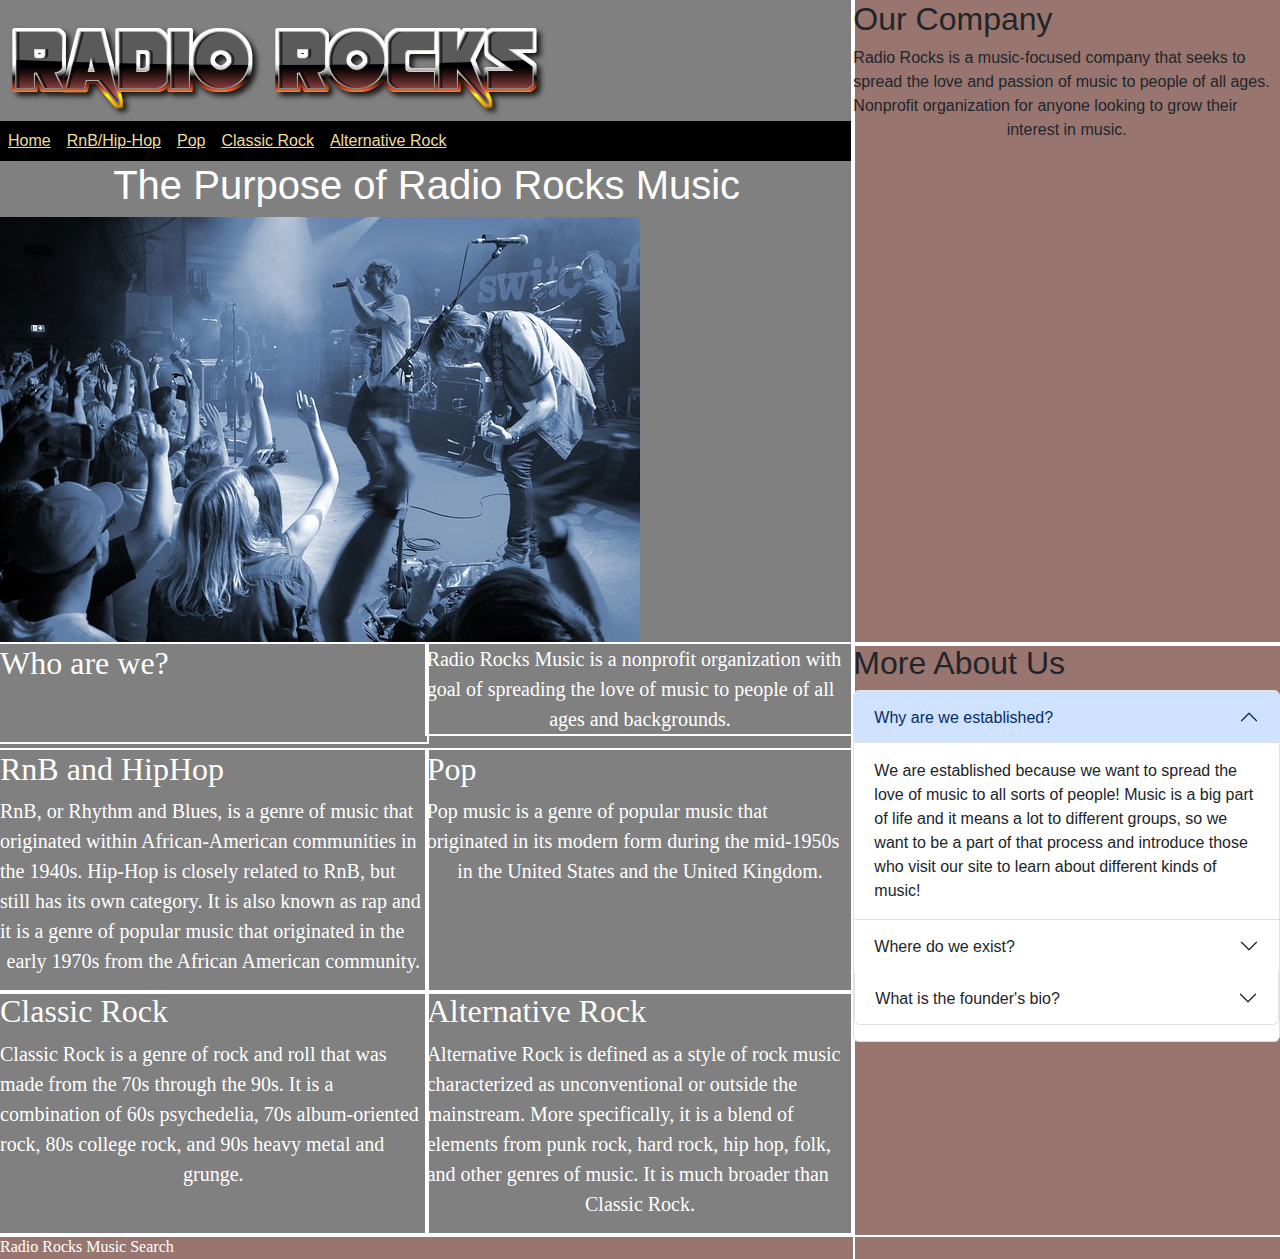
<file: index.html>
<!DOCTYPE html>
<html lang="en">
<head>
    <title>About Radio Rocks</title>
    <meta charset="utf-8">
  <meta name="viewport" content="width=device-width, initial-scale=1">
  <link href="https://cdn.jsdelivr.net/npm/bootstrap@5.3.3/dist/css/bootstrap.min.css" rel="stylesheet">
  <script src="https://cdn.jsdelivr.net/npm/bootstrap@5.3.3/dist/js/bootstrap.bundle.min.js"></script>
    <link href="musicweb_styles.css" rel="stylesheet">
    <link href="musicwebgrids.css" rel="stylesheet">
    <!--
        New Perspectives on HTML5 and CSS3, 8th Edition
        Tutorial 3
        Tutorial Case
        
        About Pandaisia Chocolates Page
        Author: 
        Date:   
    
        Filename: pc_about.html
     -->
    <meta charset="utf-8">
    
    <style>
ul {
  list-style-type: none;
  margin: 0;
  padding: 0;
  overflow: hidden;
  background-color: #000000;
}

    li {
  float: left;
}
    
    li a {
  display: block;
  padding: 8px;
  background-color: #000000;
}

li a:hover {
  background-color: #FFFFFF;
}

* {
  box-sizing: border-box;
}

.column {
  float: left;
  width: 50%;
  padding: 10px;
  height: 300px; /* Should be removed. Only for demonstration */
}

</style>

    
    

<body>
   <header>
       <img src="coollogo_com-231121909.png" alt="Radio Rocks">
       <nav class="horizontalNavigation">
          <ul>
             <li><a href="#">Home</a></li>
             <li><a href="RnBHip-Hop.html">RnB/Hip-Hop</a></li>
             <li><a href="Pop.html">Pop</a></li>
             <li><a href="ClassicRock.html">Classic Rock</a></li>
             <li><a href="AlternativeRock.html">Alternative Rock</a></li>
          </ul>
       </nav>
       <h1>The Purpose of Radio Rocks Music</h1>    
        <img src="RockBand.jpg" alt="Rock Band" class="center"/>
    </header>
    
    <article>
       <h2>Our Company</h2>
       <!--<img src="pc_photo6.png" alt="" />-->
       <p>Radio Rocks is a music-focused company that seeks to spread the love and passion of music to people of all ages. Nonprofit organization for anyone looking to grow their interest in music.</p>
       <p></p>
   </article>
   
  <section>
   <h2>Who are we?</h2>
    <p>Radio Rocks Music is a nonprofit organization with goal of spreading the love of music to people of all ages and backgrounds. </p>
   <article>
      <h2>RnB and HipHop</h2>
      <p>RnB, or Rhythm and Blues, is a genre of music that originated within African-American communities in the 1940s. Hip-Hop is closely related to RnB, but still has its own category. It is also known as rap and it is a genre of popular music that originated in the early 1970s from the African American community.</p>
   </article>
   <article>
      <h2>Pop</h2>
      <p>Pop music is a genre of popular music that originated in its modern form during the mid-1950s in the United States and the United Kingdom.</p>
   </article>
   <article>
      <h2>Classic Rock</h2>
      <p>Classic Rock is a genre of rock and roll that was made from the 70s through the 90s. It is a combination of 60s psychedelia, 70s album-oriented rock, 80s college rock, and 90s heavy metal and grunge.</p>
   </article>
   <article>            
      <h2>Alternative Rock</h2>
      <p>Alternative Rock is defined as a style of rock music characterized as unconventional or outside the mainstream. More specifically, it is a blend of elements from punk rock, hard rock, hip hop, folk, and other genres of music. It is much broader than Classic Rock.</p>
   </article>
</section>

   
   <aside>
      <h2>More About Us</h2>
       <div class="accordion" id="accordionExample">
  <div class="accordion-item">
    <h2 class="accordion-header" id="headingOne">
      <button class="accordion-button" type="button" data-bs-toggle="collapse" data-bs-target="#collapseOne" aria-expanded="true" aria-controls="collapseOne">
        Why are we established?
      </button>
    </h2>
    <div id="collapseOne" class="accordion-collapse collapse show" aria-labelledby="headingOne" data-bs-parent="#accordionExample">
      <div class="accordion-body">
        We are established because we want to spread the love of music to all sorts of people! Music is a big part of life and it means a lot to different groups, so we want to be a part of that process and introduce those who visit our site to learn about different kinds of music!
      </div>
    </div>
  </div>
  <div class="accordion-item">
    <h2 class="accordion-header" id="headingTwo">
      <button class="accordion-button collapsed" type="button" data-bs-toggle="collapse" data-bs-target="#collapseTwo" aria-expanded="false" aria-controls="collapseTwo">
        Where do we exist?
      </button>
    </h2>
    <div id="collapseTwo" class="accordion-collapse collapse" aria-labelledby="headingTwo" data-bs-parent="#accordionExample">
      <div class="accordion-body">
        We are primarily an online service for people. We currently do not have any physical locations, but hopefully one day in the future we can! The creator of this site is from Orange County, CA, specifically the Cerritos area!
    </div>
  </div>
  <div class="accordion-item">
    <h2 class="accordion-header" id="headingThree">
      <button class="accordion-button collapsed" type="button" data-bs-toggle="collapse" data-bs-target="#collapseThree" aria-expanded="false" aria-controls="collapseThree">
        What is the founder's bio?
      </button>
    </h2>
    <div id="collapseThree" class="accordion-collapse collapse" aria-labelledby="headingThree" data-bs-parent="#accordionExample">
      <div class="accordion-body">
        The founder's name is Elizabeth Arellano and she is a student at Cerritos College. She currently plays 4 instruments and can sing, so music means a lot to her! She originally took lessons to play the piano, but she self-taught herself how to play the guitar and bass. Elizabeth just started learning the drums and is being both self-taught and having her father, who is also a drummer, give her tips and tricks.
    </div>
  </div>
</div>
      <dl>
       <dt></dt>
       <dd></dd>
       <dt></dt>
       <dd></dd>
       <dt></dt>
       <dd></dd>
       <dt></dt>
       <dd></dd>
       <dt></dt>
       <dd></dd>
       <dt></dt>
       <dd></dd>
       <dt></dt>
       <dd></dd>
      </dl>
   </aside>
      
   <footer>
    Radio Rocks Music Search
   </footer>
</body>
</html>
</file>
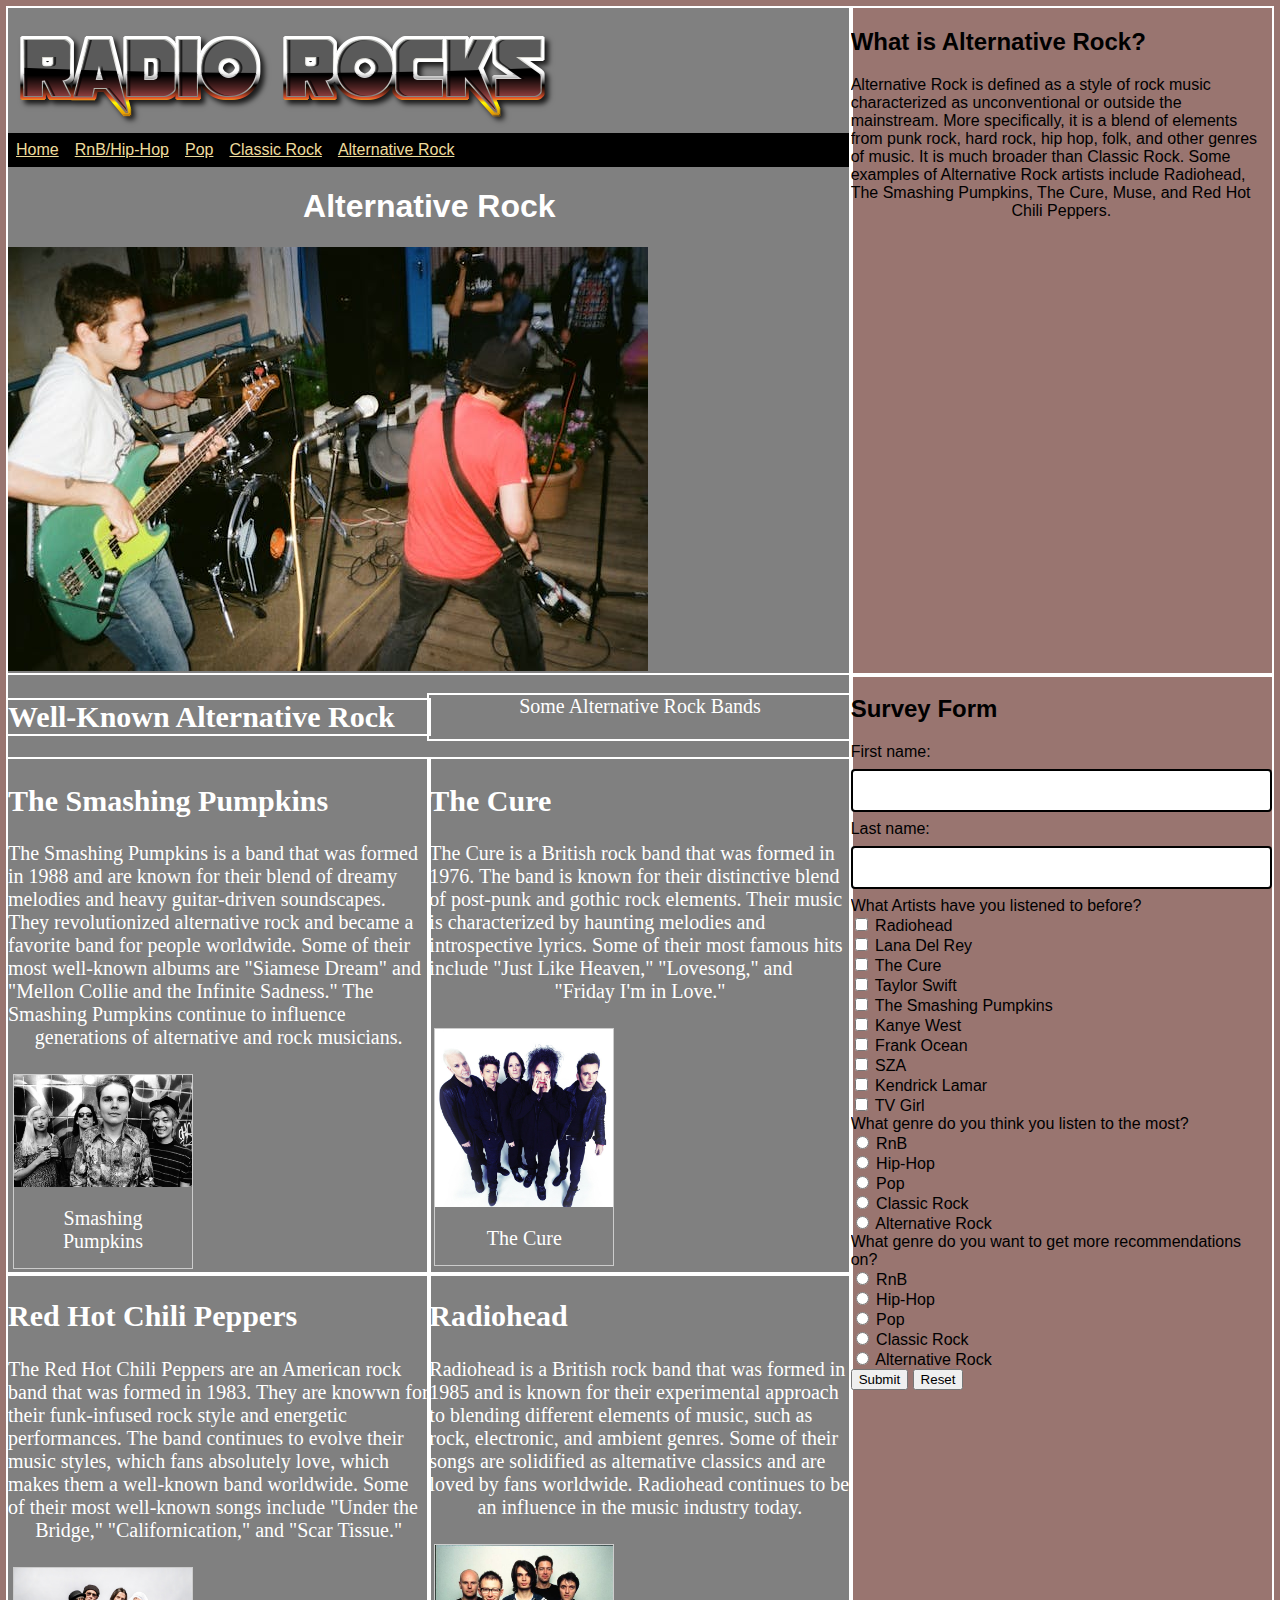
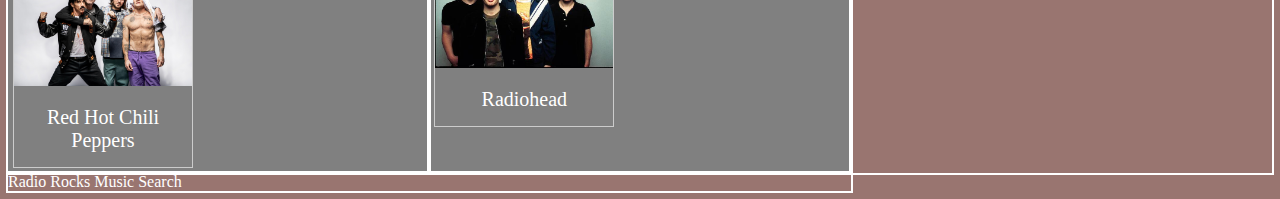
<file: AlternativeRock.html>
<!DOCTYPE html>
<html lang="en">
<head>
    <title>About Radio Rocks</title>
    <link href="musicweb_styles.css" rel="stylesheet">
    <link href="musicwebgrids.css" rel="stylesheet">
    
    <meta charset="utf-8">
<style>
div.gallery {
  margin: 5px;
  border: 1px solid #ccc;
  float: left;
  width: 180px;
}

div.gallery:hover {
  border: 1px solid #777;
}

div.gallery img {
  width: 100%;
  height: auto;
}

div.desc {
  padding: 15px;
  text-align: center;
}
        
ul {
  list-style-type: none;
  margin: 0;
  padding: 0;
  overflow: hidden;
  background-color: #000000;
}

    li {
  float: left;
}
    
    li a {
  display: block;
  padding: 8px;
  background-color: #000000;
}

li a:hover {
  background-color: #FFFFFF;
}

* {
  box-sizing: border-box;
}

.column {
  float: left;
  width: 50%;
  padding: 10px;
  height: 300px; /* Should be removed. Only for demonstration */
}
    
    </style>
    </head>
<body>

   <header>
       <img src="coollogo_com-231121909.png" alt="Radio Rocks">
       <nav class="horizontalNavigation">
          <ul>
             <li><a href="index.html">Home</a></li>
             <li><a href="RnBHip-Hop.html">RnB/Hip-Hop</a></li>
             <li><a href="Pop.html">Pop</a></li>
             <li><a href="ClassicRock.html">Classic Rock</a></li>
             <li><a href="AlternativeRock.html">Alternative Rock</a></li>
          </ul>
       </nav>
       <h1>Alternative Rock</h1>
       <img src="alternativerock.jpg" alt="rnbartists" class="center"/>
    </header>

    <article>
       <h2>What is Alternative Rock?</h2>
       <!--<img src="pc_photo6.png" alt="" />-->
       <p>Alternative Rock is defined as a style of rock music characterized as unconventional or outside the mainstream. More specifically, it is a blend of elements from punk rock, hard rock, hip hop, folk, and other genres of music. It is much broader than Classic Rock. Some examples of Alternative Rock artists include Radiohead, The Smashing Pumpkins, The Cure, Muse, and Red Hot Chili Peppers.
</p>
       <p></p>
   </article>
    
    
   
  <section>
   <h2>Well-Known Alternative Rock</h2>
      <p>Some Alternative Rock Bands</p>
   <article>
      <h2>The Smashing Pumpkins</h2>
      <p>The Smashing Pumpkins is a band that was formed in 1988 and are known for their blend of dreamy melodies and heavy guitar-driven soundscapes. They revolutionized alternative rock and became a favorite band for people worldwide. Some of their most well-known albums are "Siamese Dream" and "Mellon Collie and the Infinite Sadness." The Smashing Pumpkins continue to influence generations of alternative and rock musicians.</p>
       <div class="gallery">
  <a target="_blank" href="smashingpumpkins.jpg">
    <img src="smashingpumpkins.jpg" alt="Justin Bieber" width="600" height="400">
  </a>
  <div class="desc">Smashing Pumpkins</div>
</div>
   </article>
   <article>
      <h2>The Cure</h2>
      <p>The Cure is a British rock band that was formed in 1976. The band is known for their distinctive blend of post-punk and gothic rock elements. Their music is characterized by haunting melodies and introspective lyrics. Some of their most famous hits include "Just Like Heaven," "Lovesong," and "Friday I'm in Love."</p>
    <div class="gallery">
  <a target="_blank" href="thecure.jpg">
    <img src="thecure.jpg" alt="Taylor Swift" width="600" height="400">
  </a>
  <div class="desc">The Cure</div>
</div>
   </article>
   <article>
      <h2>Red Hot Chili Peppers</h2>
      <p>The Red Hot Chili Peppers are an American rock band that was formed in 1983. They are knowwn for their funk-infused rock style and energetic performances. The band continues to evolve their music styles, which fans absolutely love, which makes them a well-known band worldwide. Some of their most well-known songs include "Under the Bridge," "Californication," and "Scar Tissue."</p>
       <div class="gallery">
  <a target="_blank" href="redhot.jpg">
    <img src="redhot.jpg" alt="Harry Styles" width="600" height="400">
  </a>
  <div class="desc">Red Hot Chili Peppers</div>
</div>
   </article>
   <article>            
      <h2>Radiohead</h2>
      <p>Radiohead is a British rock band that was formed in 1985 and is known for their experimental approach to blending different elements of music, such as rock, electronic, and ambient genres. Some of their songs are solidified as alternative classics and are loved by fans worldwide. Radiohead continues to be an influence in the music industry today.</p>
       <div class="gallery">
  <a target="_blank" href="radiohead.jpg">
    <img src="radiohead.jpg" alt="Billie Eilish" width="600" height="400">
  </a>
  <div class="desc">Radiohead</div>
</div>
   </article>
</section>

   
   <aside>
      <h2>Survey Form</h2>
       <form action="/action_page.php">
  <label for="fname">First name:</label><br>
  <input type="text" id="fname" name="fname" value=""><br>
  <label for="lname">Last name:</label><br>
    
  <input type="text" id="lname" name="lname" value=""><br>
           

<label for="artist">What Artists have you listened to before?</label><br>
<input type="checkbox" id="artist1" name="artistq" value="">
<label for="artist1">Radiohead</label><br>
<input type="checkbox" id="artist2" name="artistq" value="">
<label for="artist2">Lana Del Rey</label><br>
<input type="checkbox" id="artist3" name="artistq" value="">
<label for="artist3">The Cure</label><br>
<input type="checkbox" id="artist4" name="artistq" value="">
<label for="artist4">Taylor Swift</label><br>
<input type="checkbox" id="artist5" name="artistq" value="">
<label for="artist5">The Smashing Pumpkins</label><br>
<input type="checkbox" id="artist6" name="artistq" value="">
<label for="artist6">Kanye West</label><br>
<input type="checkbox" id="artist7" name="artistq" value="">
<label for="artist7">Frank Ocean</label><br>
<input type="checkbox" id="artist8" name="artistq" value="">
<label for="artist8">SZA</label><br>
<input type="checkbox" id="artist9" name="artistq" value="">
<label for="artist9">Kendrick Lamar</label><br>
<input type="checkbox" id="artist10" name="artistq" value="">
<label for="artist10">TV Girl</label><br>

<label for="genre">What genre do you think you listen to the most?</label><br>
<input type="radio" id="RnB" name="fav_genre" value="RnB">
<label for="RnB">RnB</label><br>
<input type="radio" id="Hip-Hop" name="fav_genre" value="Hip-Hop">
<label for="Hip-Hop">Hip-Hop</label><br>
<input type="radio" id="Pop" name="fav_genre" value="Pop">
<label for="Pop">Pop</label><br>
<input type="radio" id="Classic_Rock" name="fav_genre" value="Classic Rock">
<label for="Classic_Rock">Classic Rock</label><br>
<input type="radio" id="Alternative_Rock" name="fav_genre" value="Alternative_Rock">
<label for="Alternative_Rock">Alternative Rock</label><br>
           

<label for="genre">What genre do you want to get more recommendations on?</label><br>
<input type="radio" id="RnBg" name="fav_genre" value="RnBg">
<label for="RnBg">RnB</label><br>
<input type="radio" id="Hip-Hopg" name="fav_genre" value="Hip-Hopg">
<label for="Hip-Hopg">Hip-Hop</label><br>
<input type="radio" id="Popg" name="fav_genre" value="Popg">
<label for="Popg">Pop</label><br>
<input type="radio" id="Classic_Rockg" name="fav_genre" value="Classic_Rockg">
<label for="Classic_Rockg">Classic Rock</label><br>
<input type="radio" id="Alternative_Rockg" name="fav_genre" value="Alternative_Rockg">
<label for="Alternative_Rockg">Alternative Rock</label><br>
           
<input type="submit" value="Submit">
<input type="reset" value="Reset">
</form> 
      <dl>
       <dt></dt>
       <dd></dd>
       <dt></dt>
       <dd></dd>
       <dt></dt>
       <dd></dd>
       <dt></dt>
       <dd></dd>
       <dt></dt>
       <dd></dd>
       <dt></dt>
       <dd></dd>
       <dt></dt>
       <dd></dd>
      </dl>
   </aside>
      
   <footer>
    Radio Rocks Music Search
   </footer>
</body>
</html>
</file>
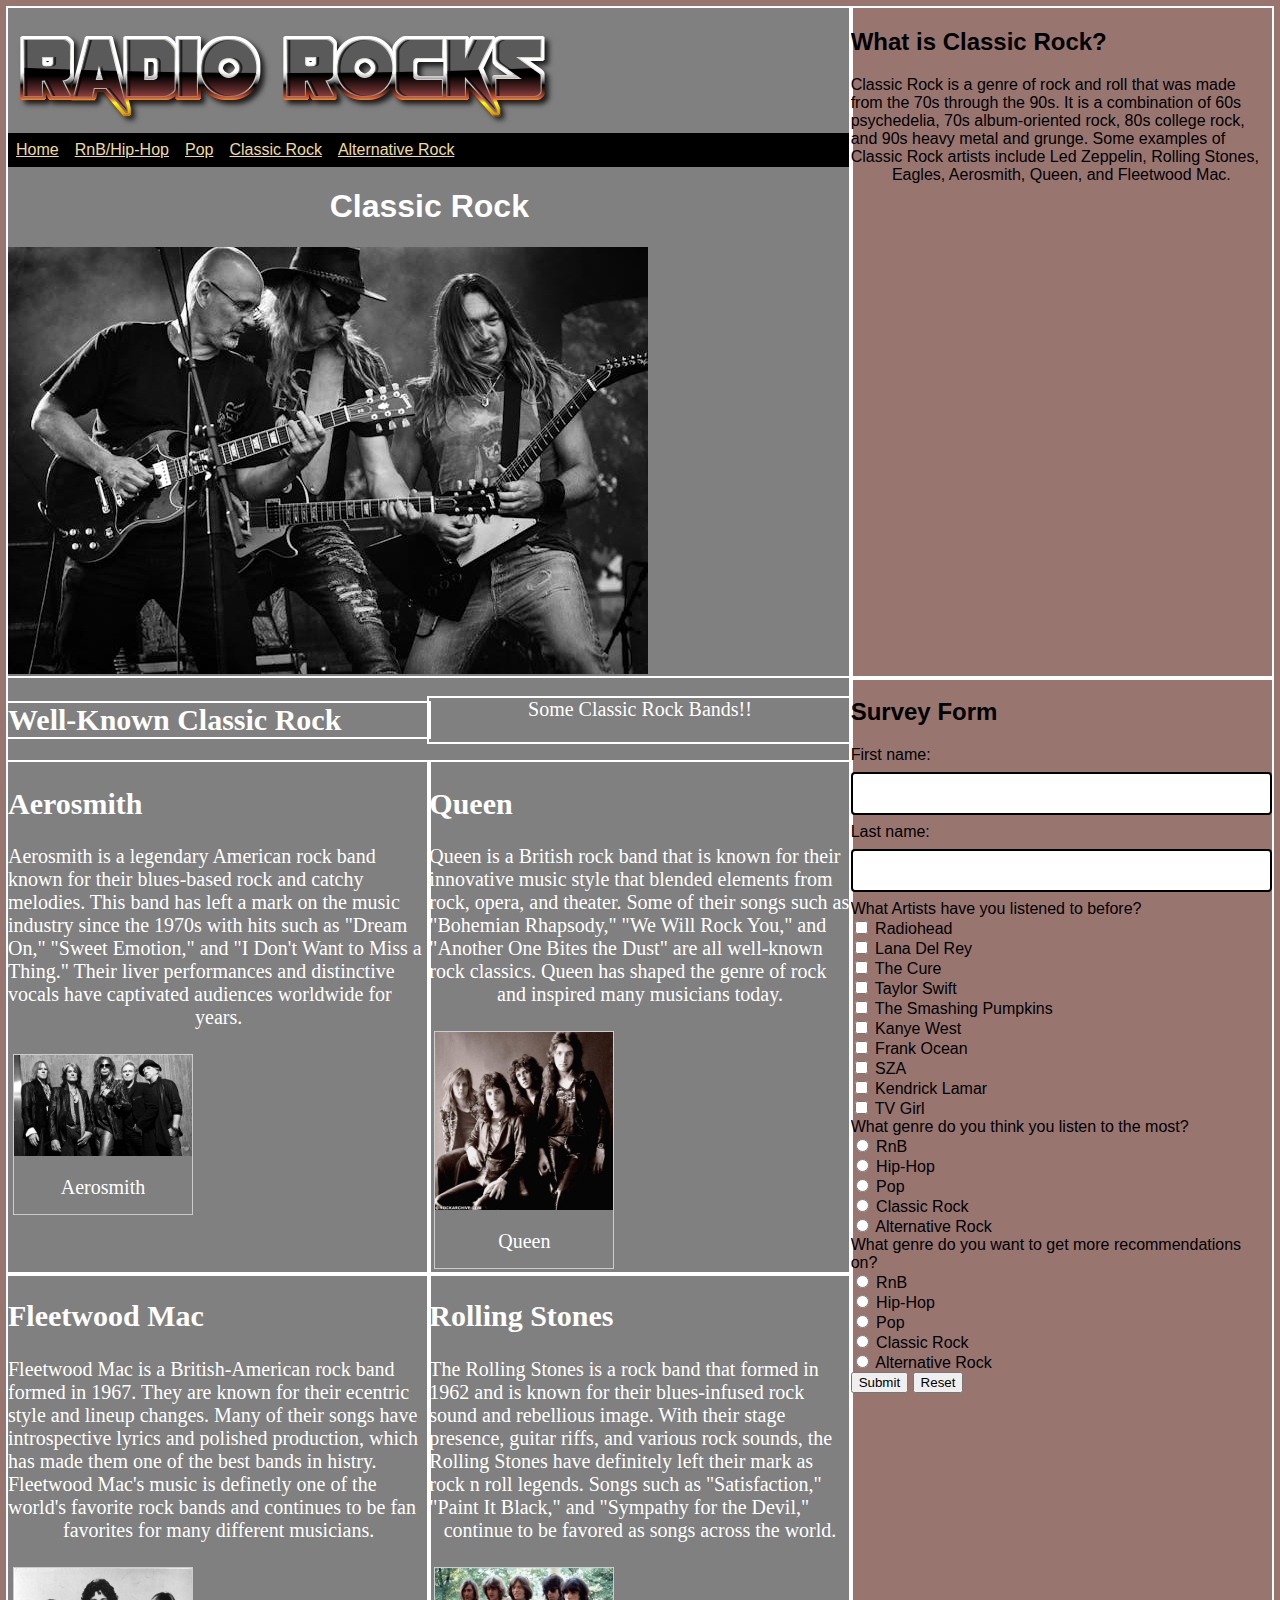
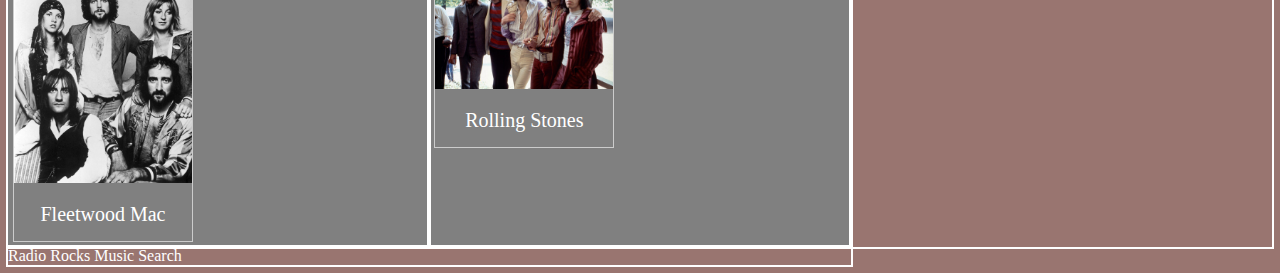
<file: ClassicRock.html>
<!DOCTYPE html>
<html lang="en">
<head>
    <title>About Radio Rocks</title>
    <link href="musicweb_styles.css" rel="stylesheet">
    <link href="musicwebgrids.css" rel="stylesheet">
    
    <meta charset="utf-8">
<style>
div.gallery {
  margin: 5px;
  border: 1px solid #ccc;
  float: left;
  width: 180px;
}

div.gallery:hover {
  border: 1px solid #777;
}

div.gallery img {
  width: 100%;
  height: auto;
}

div.desc {
  padding: 15px;
  text-align: center;
}
        
ul {
  list-style-type: none;
  margin: 0;
  padding: 0;
  overflow: hidden;
  background-color: #000000;
}

    li {
  float: left;
}
    
    li a {
  display: block;
  padding: 8px;
  background-color: #000000;
}

li a:hover {
  background-color: #FFFFFF;
}

* {
  box-sizing: border-box;
}

.column {
  float: left;
  width: 50%;
  padding: 10px;
  height: 300px; /* Should be removed. Only for demonstration */
}
    
    </style>
    </head>
<body>

   <header>
       <img src="coollogo_com-231121909.png" alt="Radio Rocks">
       <nav class="horizontalNavigation">
          <ul>
             <li><a href="index.html">Home</a></li>
             <li><a href="RnBHip-Hop.html">RnB/Hip-Hop</a></li>
             <li><a href="Pop.html">Pop</a></li>
             <li><a href="ClassicRock.html">Classic Rock</a></li>
             <li><a href="AlternativeRock.html">Alternative Rock</a></li>
          </ul>
       </nav>
       <h1>Classic Rock</h1>  
       <img src="classicrock.jpg" alt="rnbartists" class="center"/>
    </header>

    <article>
       <h2>What is Classic Rock?</h2>
       <!--<img src="pc_photo6.png" alt="" />-->
       <p>Classic Rock is a genre of rock and roll that was made from the 70s through the 90s. It is a combination of 60s psychedelia, 70s album-oriented rock, 80s college rock, and 90s heavy metal and grunge. Some examples of Classic Rock artists include Led Zeppelin, Rolling Stones, Eagles, Aerosmith, Queen, and Fleetwood Mac.

</p>
       <p></p>
   </article>
    
    
   
  <section>
   <h2>Well-Known Classic Rock</h2>
      <p>Some Classic Rock Bands!!</p>
   <article>
      <h2>Aerosmith</h2>
      <p>Aerosmith is a legendary American rock band known for their blues-based rock and catchy melodies. This band has left a mark on the music industry since the 1970s with hits such as "Dream On," "Sweet Emotion," and "I Don't Want to Miss a Thing." Their liver performances and distinctive vocals have captivated audiences worldwide for years.</p>
       <div class="gallery">
  <a target="_blank" href="aerosmith.jpg">
    <img src="aerosmith.jpg" alt="Justin Bieber" width="600" height="400">
  </a>
  <div class="desc">Aerosmith</div>
</div>
   </article>
   <article>
      <h2>Queen</h2>
      <p>Queen is a British rock band that is known for their innovative music style that blended elements from rock, opera, and theater. Some of their songs such as "Bohemian Rhapsody," "We Will Rock You," and "Another One Bites the Dust" are all well-known rock classics. Queen has shaped the genre of rock and inspired many musicians today.</p>
    <div class="gallery">
  <a target="_blank" href="queen.jpg">
    <img src="queen.jpg" alt="Taylor Swift" width="600" height="400">
  </a>
  <div class="desc">Queen</div>
</div>
   </article>
   <article>
      <h2>Fleetwood Mac</h2>
      <p>Fleetwood Mac is a British-American rock band formed in 1967. They are known for their ecentric style and lineup changes. Many of their songs have introspective lyrics and polished production, which has made them one of the best bands in histry. Fleetwood Mac's music is definetly one of the world's favorite rock bands and continues to be fan favorites for many different musicians.</p>
       <div class="gallery">
  <a target="_blank" href="fleetwoodmac.jpg">
    <img src="fleetwoodmac.jpg" alt="Harry Styles" width="600" height="400">
  </a>
  <div class="desc">Fleetwood Mac</div>
</div>
   </article>
   <article>            
      <h2>Rolling Stones</h2>
      <p>The Rolling Stones is a rock band that formed in 1962 and is known for their blues-infused rock sound and rebellious image. With their stage presence, guitar riffs, and various rock sounds, the Rolling Stones have definitely left their mark as rock n roll legends. Songs such as "Satisfaction," "Paint It Black," and "Sympathy for the Devil," continue to be favored as songs across the world.</p>
       <div class="gallery">
  <a target="_blank" href="rollingstones.jpg">
    <img src="rollingstones.jpg" alt="Billie Eilish" width="600" height="400">
  </a>
  <div class="desc">Rolling Stones</div>
</div>
   </article>
</section>

   
   <aside>
      <h2>Survey Form</h2>
       <form action="/action_page.php">
  <label for="fname">First name:</label><br>
  <input type="text" id="fname" name="fname" value=""><br>
  <label for="lname">Last name:</label><br>
    
  <input type="text" id="lname" name="lname" value=""><br>
           

<label for="artist">What Artists have you listened to before?</label><br>
<input type="checkbox" id="artist1" name="artistq" value="">
<label for="artist1">Radiohead</label><br>
<input type="checkbox" id="artist2" name="artistq" value="">
<label for="artist2">Lana Del Rey</label><br>
<input type="checkbox" id="artist3" name="artistq" value="">
<label for="artist3">The Cure</label><br>
<input type="checkbox" id="artist4" name="artistq" value="">
<label for="artist4">Taylor Swift</label><br>
<input type="checkbox" id="artist5" name="artistq" value="">
<label for="artist5">The Smashing Pumpkins</label><br>
<input type="checkbox" id="artist6" name="artistq" value="">
<label for="artist6">Kanye West</label><br>
<input type="checkbox" id="artist7" name="artistq" value="">
<label for="artist7">Frank Ocean</label><br>
<input type="checkbox" id="artist8" name="artistq" value="">
<label for="artist8">SZA</label><br>
<input type="checkbox" id="artist9" name="artistq" value="">
<label for="artist9">Kendrick Lamar</label><br>
<input type="checkbox" id="artist10" name="artistq" value="">
<label for="artist10">TV Girl</label><br>

<label for="genre">What genre do you think you listen to the most?</label><br>
<input type="radio" id="RnB" name="fav_genre" value="RnB">
<label for="RnB">RnB</label><br>
<input type="radio" id="Hip-Hop" name="fav_genre" value="Hip-Hop">
<label for="Hip-Hop">Hip-Hop</label><br>
<input type="radio" id="Pop" name="fav_genre" value="Pop">
<label for="Pop">Pop</label><br>
<input type="radio" id="Classic_Rock" name="fav_genre" value="Classic Rock">
<label for="Classic_Rock">Classic Rock</label><br>
<input type="radio" id="Alternative_Rock" name="fav_genre" value="Alternative_Rock">
<label for="Alternative_Rock">Alternative Rock</label><br>
           

<label for="genre">What genre do you want to get more recommendations on?</label><br>
<input type="radio" id="RnBg" name="fav_genre" value="RnBg">
<label for="RnBg">RnB</label><br>
<input type="radio" id="Hip-Hopg" name="fav_genre" value="Hip-Hopg">
<label for="Hip-Hopg">Hip-Hop</label><br>
<input type="radio" id="Popg" name="fav_genre" value="Popg">
<label for="Popg">Pop</label><br>
<input type="radio" id="Classic_Rockg" name="fav_genre" value="Classic_Rockg">
<label for="Classic_Rockg">Classic Rock</label><br>
<input type="radio" id="Alternative_Rockg" name="fav_genre" value="Alternative_Rockg">
<label for="Alternative_Rockg">Alternative Rock</label><br>
           
<input type="submit" value="Submit">
<input type="reset" value="Reset">
</form> 
      <dl>
       <dt></dt>
       <dd></dd>
       <dt></dt>
       <dd></dd>
       <dt></dt>
       <dd></dd>
       <dt></dt>
       <dd></dd>
       <dt></dt>
       <dd></dd>
       <dt></dt>
       <dd></dd>
       <dt></dt>
       <dd></dd>
      </dl>
   </aside>
      
   <footer>
    Radio Rocks Music Search
   </footer>
</body>
</html>
</file>
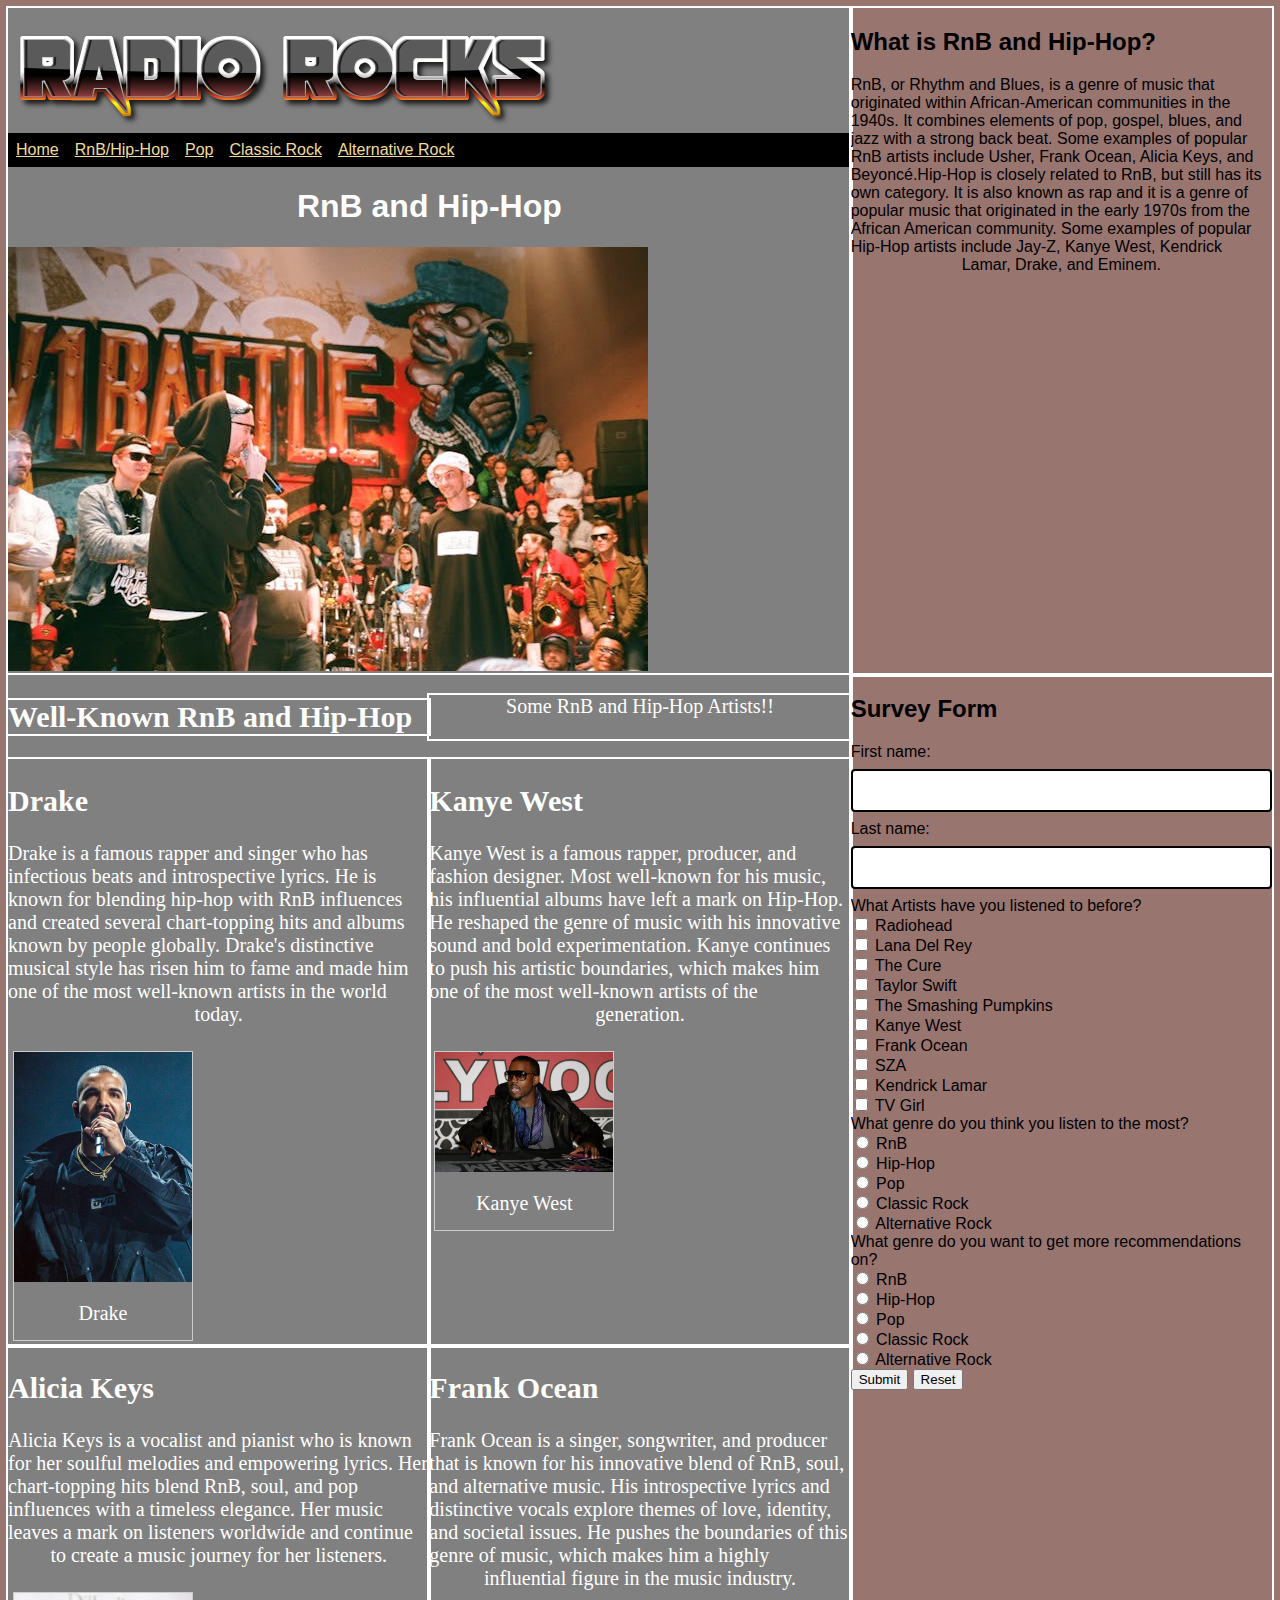
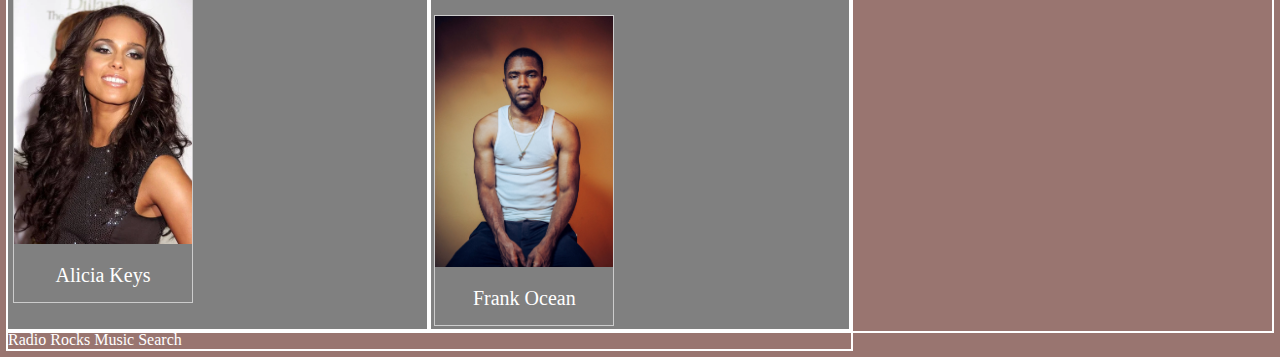
<file: RnBHip-Hop.html>
<!DOCTYPE html>
<html lang="en">
<head>
    <title>About Radio Rocks</title>
    <link href="musicweb_styles.css" rel="stylesheet">
    <link href="musicwebgrids.css" rel="stylesheet">
    
    <meta charset="utf-8">
<style>
div.gallery {
  margin: 5px;
  border: 1px solid #ccc;
  float: left;
  width: 180px;
}

div.gallery:hover {
  border: 1px solid #777;
}

div.gallery img {
  width: 100%;
  height: auto;
}

div.desc {
  padding: 15px;
  text-align: center;
}
        
ul {
  list-style-type: none;
  margin: 0;
  padding: 0;
  overflow: hidden;
  background-color: #000000;
}

    li {
  float: left;
}
    
    li a {
  display: block;
  padding: 8px;
  background-color: #000000;
}

li a:hover {
  background-color: #FFFFFF;
}

* {
  box-sizing: border-box;
}

.column {
  float: left;
  width: 50%;
  padding: 10px;
  height: 300px; /* Should be removed. Only for demonstration */
}
    
    </style>
    </head>
<body>

   <header>
       <img src="coollogo_com-231121909.png" alt="Radio Rocks">
       <nav class="horizontalNavigation">
          <ul>
             <li><a href="index.html">Home</a></li>
             <li><a href="RnBHip-Hop.html">RnB/Hip-Hop</a></li>
             <li><a href="Pop.html">Pop</a></li>
             <li><a href="ClassicRock.html">Classic Rock</a></li>
             <li><a href="AlternativeRock.html">Alternative Rock</a></li>
          </ul>
       </nav>
       <h1>RnB and Hip-Hop</h1>
       <img src="pexels-aleksandr-neplokhov-486399-1238980.jpg" alt="rnbartists" class="center"/>
    </header>

    <article>
       <h2>What is RnB and Hip-Hop?</h2>
       <!--<img src="pc_photo6.png" alt="" />-->
       <p>RnB, or Rhythm and Blues, is a genre of music that originated within African-American communities in the 1940s. It combines elements of pop, gospel, blues, and jazz with a strong back beat. Some examples of popular RnB artists include Usher, Frank Ocean, Alicia Keys, and Beyoncé.Hip-Hop is closely related to RnB, but still has its own category. It is also known as rap and it is a genre of popular music that originated in the early 1970s from the African American community. Some examples of popular Hip-Hop artists include Jay-Z, Kanye West, Kendrick Lamar, Drake, and Eminem.
</p>
       <p></p>
   </article>
    
    
   
  <section>
   <h2>Well-Known RnB and Hip-Hop</h2>
      <p>Some RnB and Hip-Hop Artists!!</p>
   <article>
      <h2>Drake</h2>
      <p>Drake is a famous rapper and singer who has infectious beats and introspective lyrics. He is known for blending hip-hop with RnB influences and created several chart-topping hits and albums known by people globally. Drake's distinctive musical style has risen him to fame and made him one of the most well-known artists in the world today.</p>
       <div class="gallery">
  <a target="_blank" href="drake.jpg">
    <img src="drake.jpg" alt="Drake" width="600" height="400">
  </a>
  <div class="desc">Drake</div>
</div>
   </article>
   <article>
      <h2>Kanye West</h2>
      <p>Kanye West is a famous rapper, producer, and fashion designer. Most well-known for his music, his influential albums have left a mark on Hip-Hop. He reshaped the genre of music with his innovative sound and bold experimentation. Kanye continues to push his artistic boundaries, which makes him one of the most well-known artists of the generation.</p>
    <div class="gallery">
  <a target="_blank" href="kanye.jpg">
    <img src="kanye.jpg" alt="Kanye" width="600" height="400">
  </a>
  <div class="desc">Kanye West</div>
</div>
   </article>
   <article>
      <h2>Alicia Keys</h2>
      <p>Alicia Keys is a vocalist and pianist who is known for her soulful melodies and empowering lyrics. Her chart-topping hits blend RnB, soul, and pop influences with a timeless elegance. Her music leaves a mark on listeners worldwide and continue to create a music journey for her listeners.</p>
       <div class="gallery">
  <a target="_blank" href="aliciakeys.jpg">
    <img src="aliciakeys.jpg" alt="Alicia Keys" width="600" height="400">
  </a>
  <div class="desc">Alicia Keys</div>
</div>
   </article>
   <article>            
      <h2>Frank Ocean</h2>
      <p>Frank Ocean is a singer, songwriter, and producer that is known for his innovative blend of RnB, soul, and alternative music. His introspective lyrics and distinctive vocals explore themes of love, identity, and societal issues. He pushes the boundaries of this genre of music, which makes him a highly influential figure in the music industry.</p>
       <div class="gallery">
  <a target="_blank" href="frankocean.jpg">
    <img src="frankocean.jpg" alt="Billie Eilish" width="600" height="400">
  </a>
  <div class="desc">Frank Ocean</div>
</div>
   </article>
</section>

   
   <aside>
      <h2>Survey Form</h2>
       <form action="/action_page.php">
  <label for="fname">First name:</label><br>
  <input type="text" id="fname" name="fname" value=""><br>
  <label for="lname">Last name:</label><br>
    
  <input type="text" id="lname" name="lname" value=""><br>
           

<label for="artist">What Artists have you listened to before?</label><br>
<input type="checkbox" id="artist1" name="artistq" value="">
<label for="artist1">Radiohead</label><br>
<input type="checkbox" id="artist2" name="artistq" value="">
<label for="artist2">Lana Del Rey</label><br>
<input type="checkbox" id="artist3" name="artistq" value="">
<label for="artist3">The Cure</label><br>
<input type="checkbox" id="artist4" name="artistq" value="">
<label for="artist4">Taylor Swift</label><br>
<input type="checkbox" id="artist5" name="artistq" value="">
<label for="artist5">The Smashing Pumpkins</label><br>
<input type="checkbox" id="artist6" name="artistq" value="">
<label for="artist6">Kanye West</label><br>
<input type="checkbox" id="artist7" name="artistq" value="">
<label for="artist7">Frank Ocean</label><br>
<input type="checkbox" id="artist8" name="artistq" value="">
<label for="artist8">SZA</label><br>
<input type="checkbox" id="artist9" name="artistq" value="">
<label for="artist9">Kendrick Lamar</label><br>
<input type="checkbox" id="artist10" name="artistq" value="">
<label for="artist10">TV Girl</label><br>

<label for="genre">What genre do you think you listen to the most?</label><br>
<input type="radio" id="RnB" name="fav_genre" value="RnB">
<label for="RnB">RnB</label><br>
<input type="radio" id="Hip-Hop" name="fav_genre" value="Hip-Hop">
<label for="Hip-Hop">Hip-Hop</label><br>
<input type="radio" id="Pop" name="fav_genre" value="Pop">
<label for="Pop">Pop</label><br>
<input type="radio" id="Classic_Rock" name="fav_genre" value="Classic Rock">
<label for="Classic_Rock">Classic Rock</label><br>
<input type="radio" id="Alternative_Rock" name="fav_genre" value="Alternative_Rock">
<label for="Alternative_Rock">Alternative Rock</label><br>
           

<label for="genre">What genre do you want to get more recommendations on?</label><br>
<input type="radio" id="RnBg" name="fav_genre" value="RnBg">
<label for="RnBg">RnB</label><br>
<input type="radio" id="Hip-Hopg" name="fav_genre" value="Hip-Hopg">
<label for="Hip-Hopg">Hip-Hop</label><br>
<input type="radio" id="Popg" name="fav_genre" value="Popg">
<label for="Popg">Pop</label><br>
<input type="radio" id="Classic_Rockg" name="fav_genre" value="Classic_Rockg">
<label for="Classic_Rockg">Classic Rock</label><br>
<input type="radio" id="Alternative_Rockg" name="fav_genre" value="Alternative_Rockg">
<label for="Alternative_Rockg">Alternative Rock</label><br>
           
<input type="submit" value="Submit">
<input type="reset" value="Reset">
</form> 
      <dl>
       <dt></dt>
       <dd></dd>
       <dt></dt>
       <dd></dd>
       <dt></dt>
       <dd></dd>
       <dt></dt>
       <dd></dd>
       <dt></dt>
       <dd></dd>
       <dt></dt>
       <dd></dd>
       <dt></dt>
       <dd></dd>
      </dl>
   </aside>
      
   <footer>
    Radio Rocks Music Search
   </footer>
</body>
</html>
</file>
<file: musicweb_styles.css>
body{
    background-color:#997570;
    font-family:verdana, sans-serif;
}

header{background-color:grey;
}

h1{color: white;
text-align: center;}

p{
    text-align-last: center;
}

section {
    background-color:grey;
    font-family:verdana;
    color:white;
    font-size:20px;
}

footer{
    font-family:verdana;
    color:white;
}

input[type=text] {
  width: 100%;
  padding: 12px 20px;
  margin: 8px 0;
  box-sizing: border-box;
    border: 2px solid black;
    border-radius: 4px;
}

/* Horizontal Navigation List Styles */

nav.horizontalNavigation > ul > li {
   display: block;
    text-align-last:center;
   float: center;
}

nav.horizontalNavigation a {
   background-color:black;
   display: block;
   font-family: verdana
   line-height: 1.8em;
   text-align: center;
}  

nav.horizontalNavigation a:link, 
nav.horizontalNavigation a:visited {
   color: rgb(239, 220, 156);
}

nav.horizontalNavigation a:hover, 
nav.horizontalNavigation a:active {
   background-color: rgb(71, 52, 29);
</file>
<file: musicwebgrids.css>
@charset "utf-8";
/*
   New Perspectives on HTML5 and CSS3, 8th Edition
   Tutorial 3
   Tutorial Case
   
   Style Sheet for Grids used in the Pandaisia Chocolates website
   Author: 
   Date:   
   
   Filename: pc_grids.css

*/


/* Grid Styles for Page Body */
body{
    display: grid;
    grid-template-columns: 2fr 1fr;
}


/* Grid Styles for Nested Grid */
section{
    display: grid;
    grid-template-columns: repeat(2,1fr);
}

body > * {
    outline: 2px solid white;
}

section > * {
    outline: 2px solid white;
}
</file>
